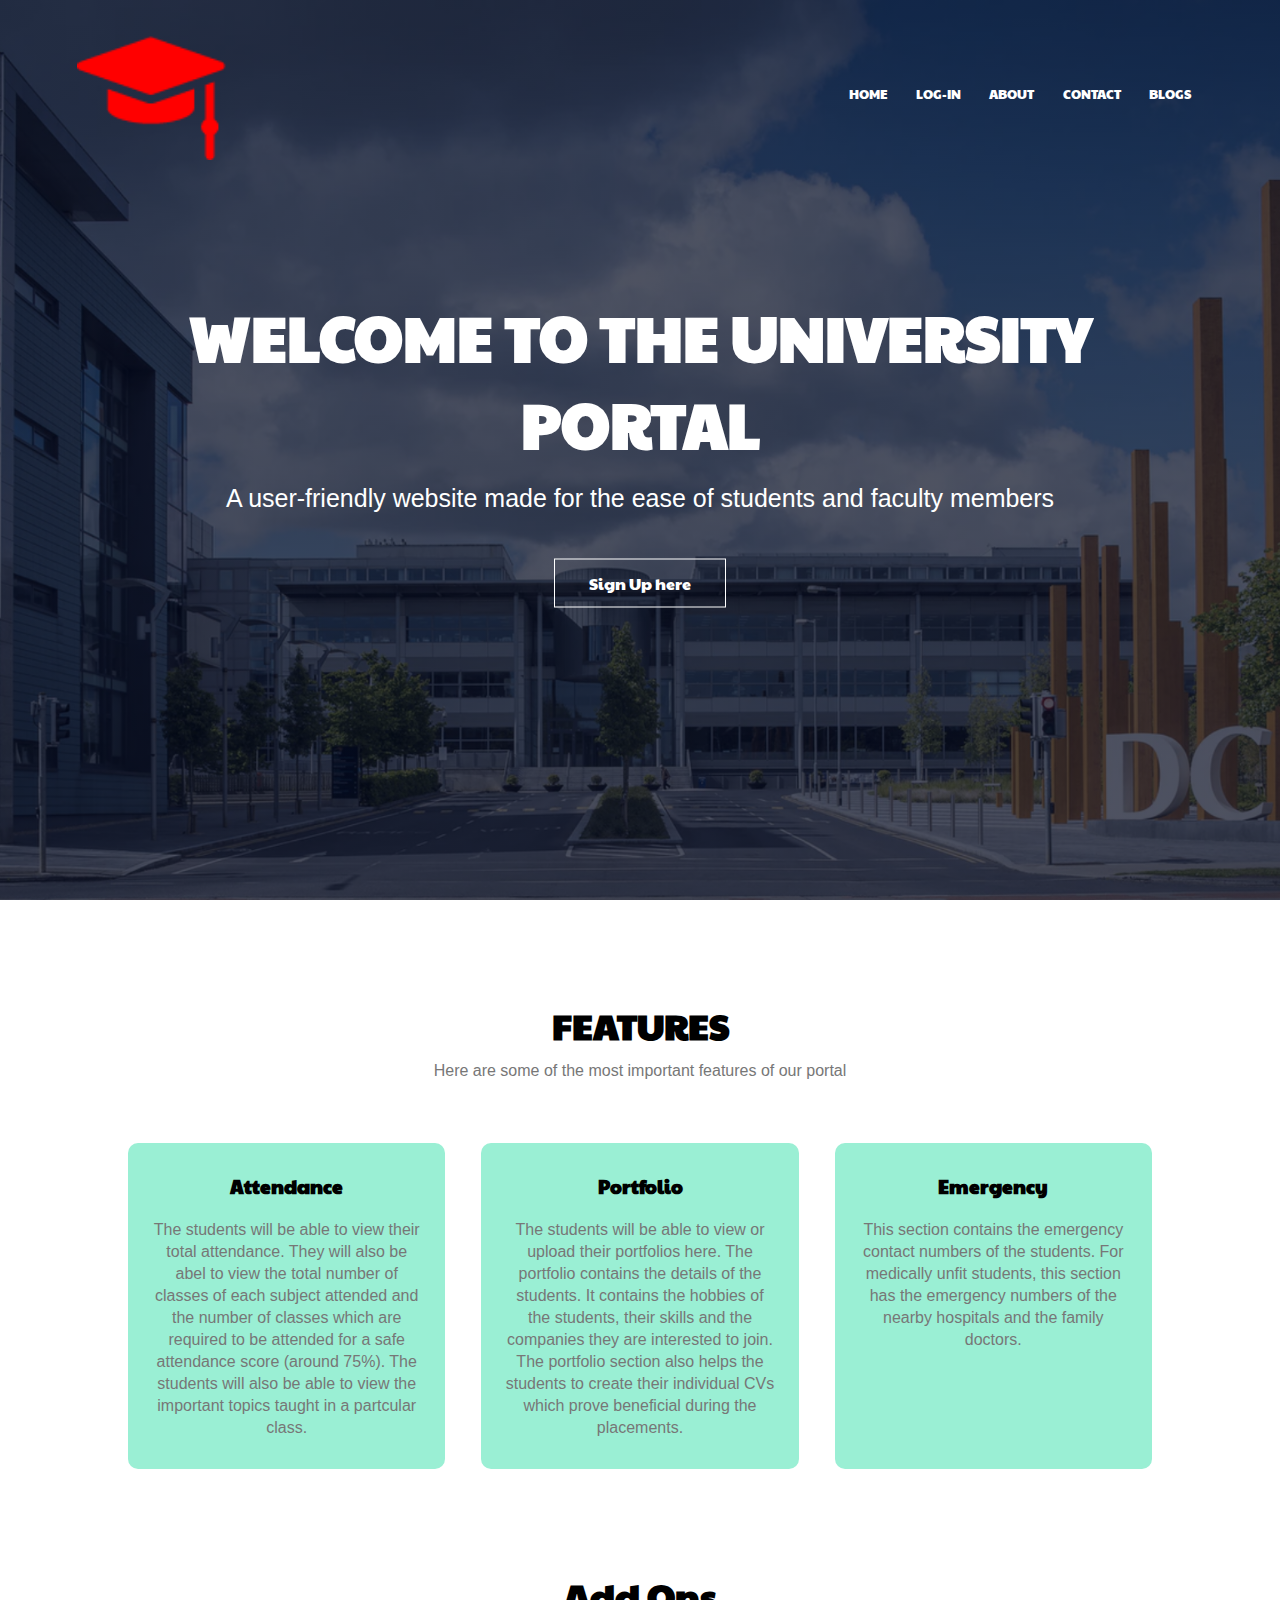
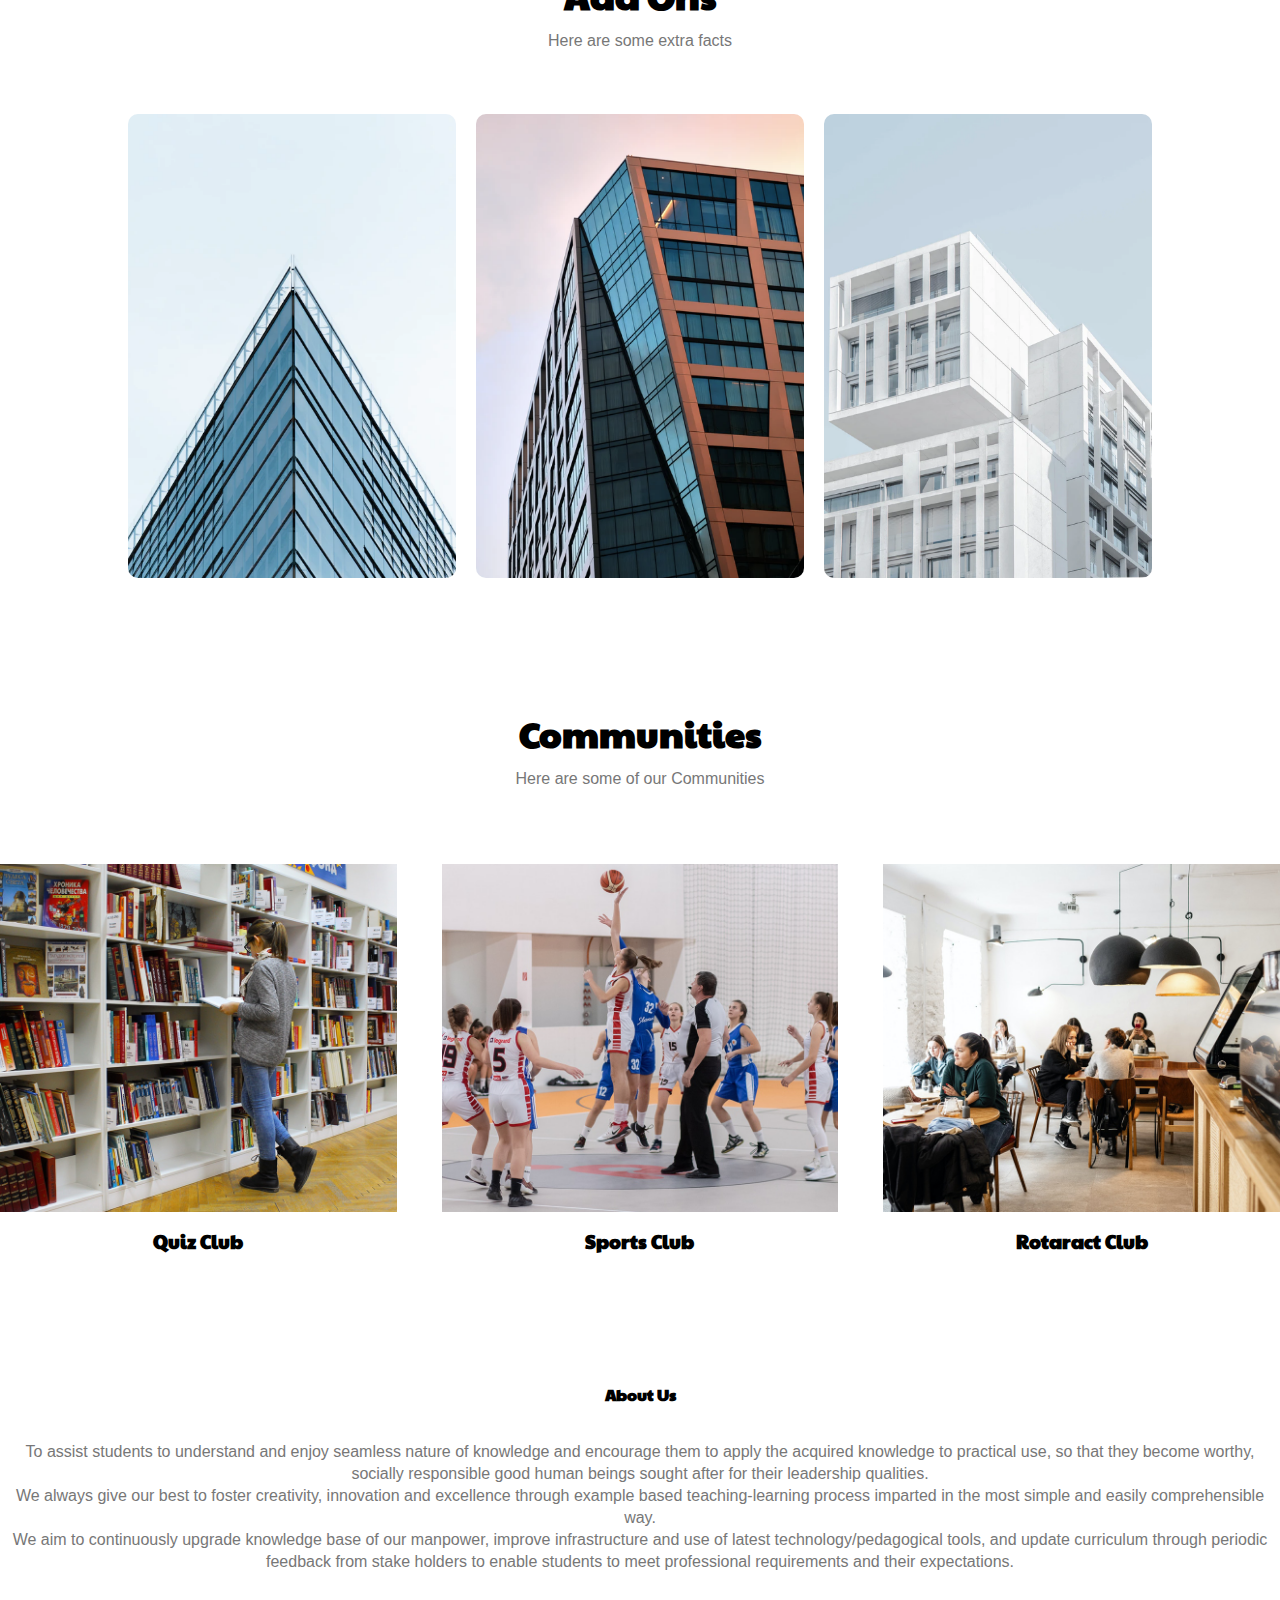
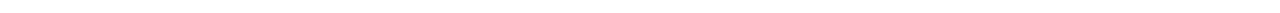
<file: index.html>
<!DOCTYPE html>
<html>
<head>
  <meta name="viewport" content="width=device-width, inital-scale=1.0">
  <title>University Portal</title>
  <link rel="stylesheet" type="text/css" href="style.css">
 <link rel="preconnect" href="https://fonts.googleapis.com">
<link rel="preconnect" href="https://fonts.gstatic.com" crossorigin>
<link href="https://fonts.googleapis.com/css2?family=Paytone+One&display=swap" rel="stylesheet">
<link rel="stylesheet" href="https://stackpath.bootstrapcdn.com/font-awesome/4.7.0/css/font-awesome.min.css">
</head>
<body>
  <section class="header">
    <nav>
      <a href="index.html"><img src="logo.png"></a>
      <div class="nav-links" id="navLinks">
        <i class="fa fa-times" onclick="hideMenu()"></i>

        <ul>
          <li><a href="#">HOME</a></li>
          <li><a href="login.html" target="_blank">LOG-IN</a></li>
          <li><a href="#">ABOUT</a></li>
          <li><a href="#">CONTACT</a></li>
          <li><a href="#">BLOGS</a></li>
        </ul>
      </div>
      <i class="fa fa-bars" onclick="showMenu()"></i>
    </nav>
    <div class="text-box">
      <h1>WELCOME TO THE UNIVERSITY PORTAL</h1>
      <p>A user-friendly website made for the ease of students and faculty members</p>
      <a href="login.html"  target="_blank" class="hero-btn">Sign Up here</a>
    </div>
  </section>


<section class="course">
  <h1>FEATURES</h1>
  <p>Here are some of the most important features of our portal</p>
  <div class="row">
    <div class="course-col">
        <h3>Attendance</h3>
        <p>The students will be able to view their total attendance. They will also be abel to view the total number of classes of each subject attended and the number of classes which are required to be attended for a safe attendance score (around 75%). The students will also be able to view the important topics taught in a partcular class.</p>     
    </div>
    <div class="course-col">
        <h3>Portfolio</h3>
        <p>The students will be able to view or upload their portfolios here. The portfolio contains the details of the students. It contains the hobbies of the students, their skills and the companies they are interested to join. The portfolio section also helps the students to create their individual CVs which prove beneficial during the placements.</p>     
    </div>
    <div class="course-col">
        <h3>Emergency</h3>
        <p>This section contains the emergency contact numbers of the students. For medically unfit students, this section has the emergency numbers of the nearby hospitals and the family doctors.</p>     
    </div>
  </div>
</section>

<section class="campus">
  <h1>Add Ons</h1>
  <p>Here are some extra facts</p>
  <div class="row">
    <div class="campus-col">
      <img src="london.png">
      <div class="layer">
        <h3>B.Tech/M.Tech</h3>
      </div>
      
    </div>
     <div class="campus-col">
      <img src="newyork.png">
      <div class="layer">
        <h3>BBA/MBA</h3>
      </div>
      
    </div>
     <div class="campus-col">
      <img src="washington.png">
      <div class="layer">
        <h3>BCA/MCA</h3>
      </div>
      
    </div>
  </div>
</section>

<section class="facilities">
  <h1>Communities</h1>
  <p>Here are some of our Communities</p>
  <div class="row">
    <div class="facilities-col">
      <img src="library.png">
      <h3>Quiz Club</h3>
    </div>
     <div class="facilities-col">
      <img src="basketball.png">
      <h3>Sports Club</h3>
    </div>
     <div class="facilities-col">
      <img src="cafeteria.png">
      <h3>Rotaract Club</h3>
    </div>
  </div>
  </section>
<section class="footer">
  <h4>About Us</h4>
  <p>To assist students to understand and enjoy seamless nature of
knowledge and encourage them to apply the acquired knowledge to
practical use, so that they become worthy, socially responsible good
human beings sought after for their leadership qualities.<br> We always give our best to foster creativity, innovation and excellence through example based teaching-learning process imparted in the most simple and
easily comprehensible way.<br> We aim to continuously upgrade knowledge base of our manpower, improve
infrastructure and use of latest technology/pedagogical tools, and
update curriculum through periodic feedback from stake holders to
enable students to meet professional requirements and their
expectations.</p>
</section>

<script>
  var navLinks=document.getElementById("navLinks");
  function showMenu(){
    navLinks.style.right = "0";
  }
    function hideMenu(){
    navLinks.style.right = "-200px";
  }
</script>
</body>
</html>
</file>
<file: style.css>
*{
	margin: 0;
	padding: 0;
	font-family: 'Paytone One', sans-serif;
	font-family: 'Poppins', sans-serif;
}
.header{
	min-height: 100vh;
	width: 100%;
	background-image: linear-gradient(rgba(4,9,30,0.7), rgba(4,9,30,0.7)), url(banner.png);
	background-position: center;
	background-size: cover;
	position: relative;
}
nav{
	display: flex;
	padding: 2% 6%;
	justify-content: space-between;
	align-items: center;
}
nav img{
	width: 150px;

}
.nav-links{
	flex: 1;
	text-align: right;

}
.nav-links ul li{
	list-style: none;
	display: inline-block;
	padding: 8px 12px;
	position: relative;
	cursor: pointer;
}
.nav-links ul li a{
	color: #fff;
	text-decoration: none;
	font-size: 13px;
	font-family: 'Paytone One', sans-serif;
}
.nav-links ul li::after{
	content: '';
	width: 0%;
	height: 2px;
	background: #4458dc;
	display: block;
	margin: auto;
	transition: 0.5s;
}
.nav-links ul li:hover::after{
	width: 100%;
}
.text-box{
	width: 90%;
	color: #fff;
	position: absolute;
	top: 50%;
	left: 50%;
	transform: translate(-50%,-50%);
	text-align: center;
}
.text-box h1{
	font-family: 'Paytone One', sans-serif;
	font-size: 62px;
}
.text-box p{
	margin: 10px 0 40px;
	font-size: 25px;
	color: #fff;
}
.hero-btn{
	display: inline-block;
	text-decoration: none;
	color: #fff;
	border: 1px solid #fff;
	padding: 12px 34px;
	background: transparent;
	position: relative;
	cursor: pointer;
	font-family: 'Paytone One', sans-serif;
}
.hero-btn:hover{
	border: 1px solid #f44336;
	background: #2963AD;
	transition: 0.7s;
}
nav .fa{
	display: none;
}
@media(max-width: 700px){
	.text-box h1{
		font-size: 20px;
	}
	.nav-links ul li{
		display: block;
	}
	.nav-links{
		position: absolute;
		background: #43A49C;
		height: 100vh;
		width: 200px;
		top: 0;
		right: -200px;
		text-align: left;
		z-index: 2;
		transition: 1s;
	}
	nav .fa{
		display: block;
		color: #fff;
		margin: 10px;
		font-size: 22px;
		cursor: pointer;
	}
	.nav-links ul{
		padding: 30px;

	}
}



.course{
	width: 80%;
	margin: auto;
	text-align: center;
	padding-top: 100px;
}
h1{
	font-size: 36px;
	font-weight: 600;
	font-family: 'Paytone One', sans-serif;
}
p{
	color: #777;
	font-size: 16px;
	font-weight: 300;
	line-height: 22px;
	padding: 10px;
}
.row{
	margin-top: 5%;
	display: flex;
	justify-content: space-between;
}
.course-col{
	flex-basis: 31%;
	background: #9AEFD4;
	border-radius: 10px;
	margin-bottom: 5%;
	padding: 20px 12px;
	box-sizing: border-box;
	transition: 0.4s;
}
h3{
	text-align: center;
	font-weight: 600;
	margin: 10px 0;
	font-family: 'Paytone One', sans-serif;
}
.course-col:hover{
	box-shadow: 0 0 20px 0px rgba(0,0,0,0.2);
}
@media(max-width: 700px){
	.row{
		flex-direction: column;
	}
}
.campus{
	width: 80%;
	margin: auto;
	text-align: center;
	padding-top: 50px;
}
.campus-col{
	flex-basis: 32%;
	border-radius: 10px;
	margin-bottom: 30px;
	position: relative;
	overflow: hidden;
}
.campus-col img{
	width: 100%;
	display: block;
}
.layer{
	background: transparent;
	height: 100%;
	width: 100%;
	position: absolute;
	top: 0;
	left: 0;
}
.layer:hover{
	background: rgba(226,0,0,0.8);
	transition: 0.6s;
}
.layer h3{
	width: 100%;
	font-weight: 500;
	color: #fff;
	font-size: 26px;
	bottom: 0;
	left: 50%;
	transform: translateX(-50%);
	position: absolute;
	opacity: 0;
	transition: 0.5s;
}
.layer:hover h3{
	bottom: 49%;
	opacity: 1;

}
.facilities{
	width: 80;
	margin: auto;
	text-align: center;
	padding-top: 100px;
}
.facilities-col{
	flex-basis: 31%;
	border-radius: 10px;
	margin-bottom: 5%;
	text-align: center;
}
.facilities-col img{
	width: 100%;
	display: block;
	}
.facilities-col h3{
	margin-top: 16px;
	margin-bottom: 15px;
	text-align: center;
	font-family: 'Paytone One', sans-serif;
}
.footer{
	width: 100%;
	text-align: center;
	padding: 30px 0;
}
.footer h4{
	margin-bottom: 25px;
	margin-top: 20px;
	font-weight: 600;
	font-family: 'Paytone One', sans-serif;
}
</file>
